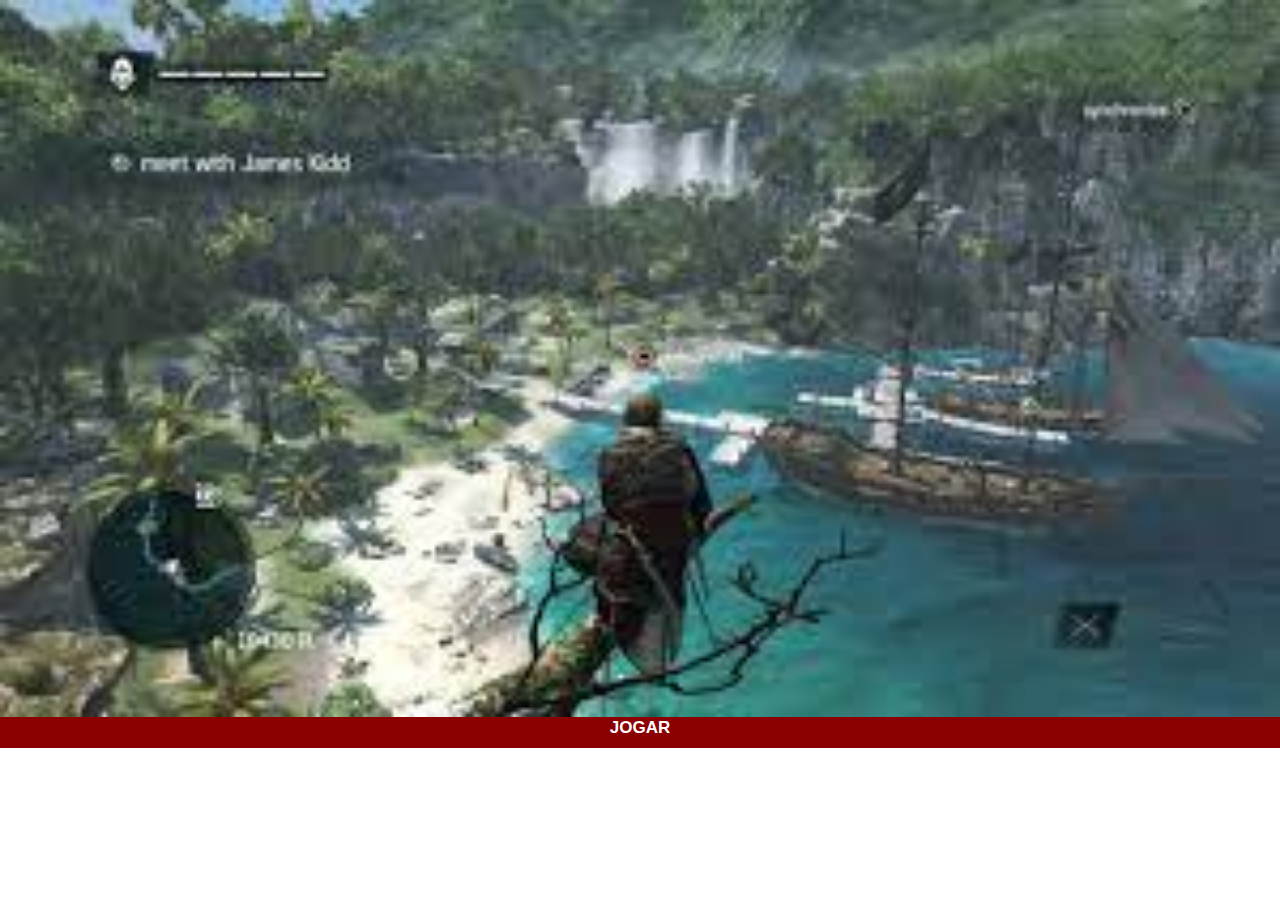
<file: blackfalg.html>
<!DOCTYPE html>
<html lang="pt">
<head>
    <meta charset="UTF-8">
    <meta http-equiv="X-UA-Compatible" content="IE=edge">
    <meta name="viewport" content="width=device-width, initial-scale=1.0">
    <title>Black Flag</title>
    <link rel="stylesheet" href="estilo/icons.css">
</head>
<body>

    <img src="Imagens/transferir.jpg" alt="BlagFlag">


    <a href="#">JOGAR</a>
    
</body>
</html>
</file>
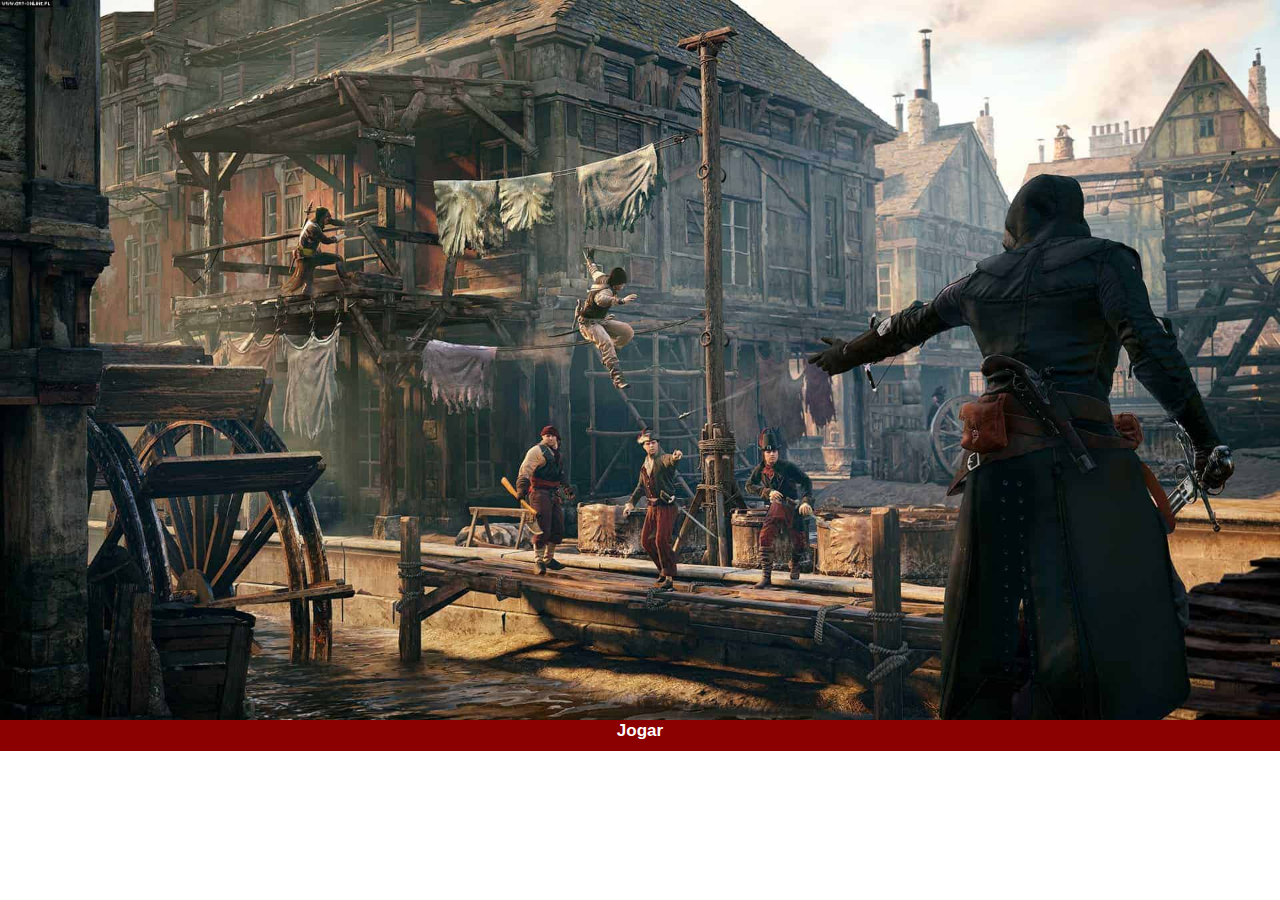
<file: unity.html>
<!DOCTYPE html>
<html lang="pt">
<head>
    <meta charset="UTF-8">
    <meta http-equiv="X-UA-Compatible" content="IE=edge">
    <meta name="viewport" content="width=device-width, initial-scale=1.0">
    <title>Unity</title>
    <link rel="stylesheet" href="estilo/icons.css">
</head>
<body>

    <img src="Imagens/Assassins-Creed-Unity-Screenshots-1.jpg" alt="Unity">


    <a href="#">Jogar</a>
    
</body>
</html>
</file>
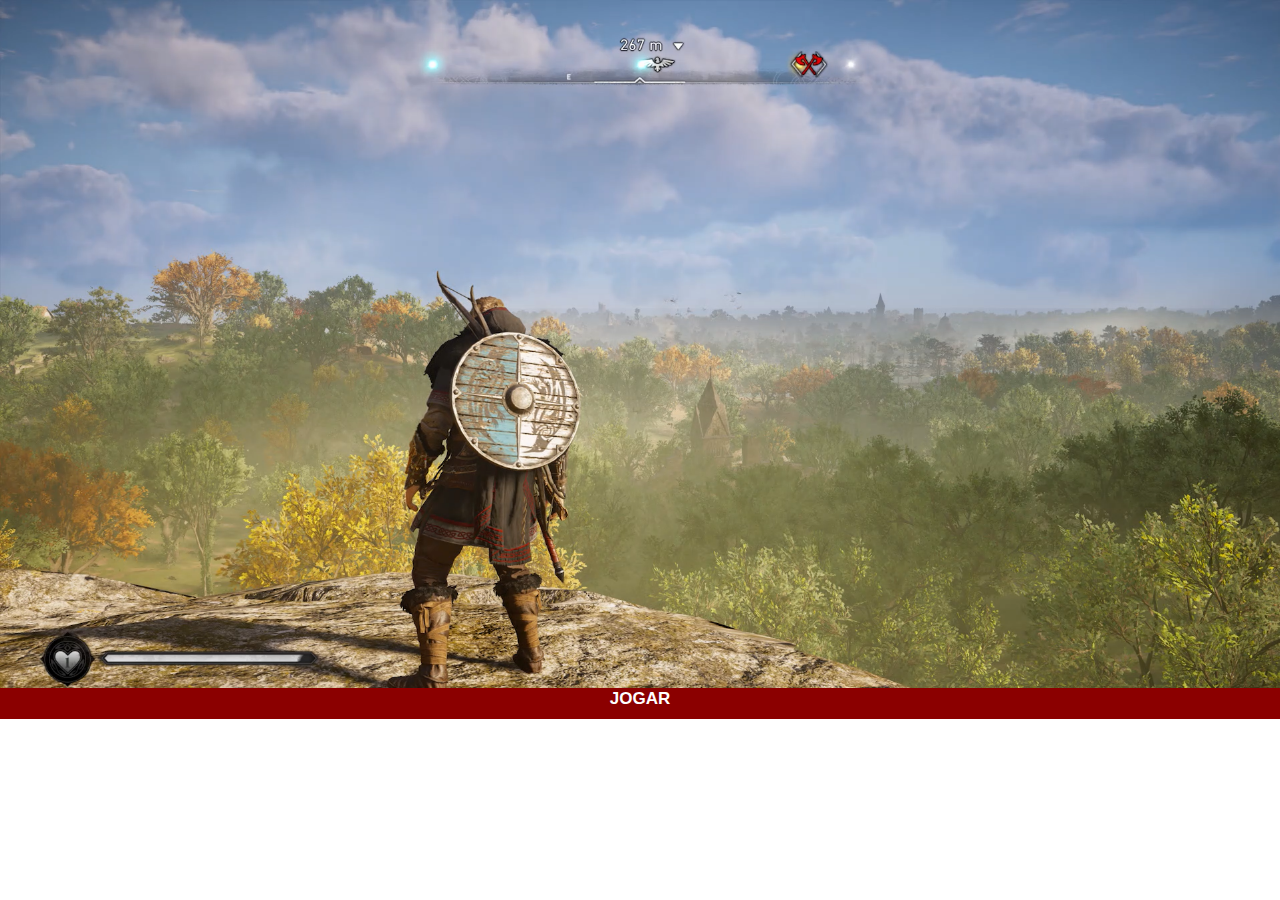
<file: valhala.html>
<!DOCTYPE html>
<html lang="pt">
<head>
    <meta charset="UTF-8">
    <meta http-equiv="X-UA-Compatible" content="IE=edge">
    <meta name="viewport" content="width=device-width, initial-scale=1.0">
    <title>Assassin´s Creed Valhala</title>
    <link rel="stylesheet" href="estilo/icons.css">
</head>
<body>


    <img src="Imagens/valhala gameplay.png" alt="Valhala">

    <a href="#">JOGAR</a>

    
    
</body>
</html>
</file>
<file: estilo/icons.css>
@charset "UTF-8";

*{
    margin: 0px;
    padding: 0px;
}

::-webkit-scrollbar{
    width: 0px;
    height: 0px;
}


img{
    width: 100%;
    margin-bottom: -5px;
    
}


a{
    padding: 10px;
    font-size: 17px;
    font-weight: bolder;
    text-align: center;
    color: white;
    background-color:darkred;
    display: block;
    margin: auto;
    text-decoration: none;
    font-family: Arial, Helvetica, sans-serif;
    margin-top: -8px;
}


a:hover{
    background-color: red;
}
</file>
